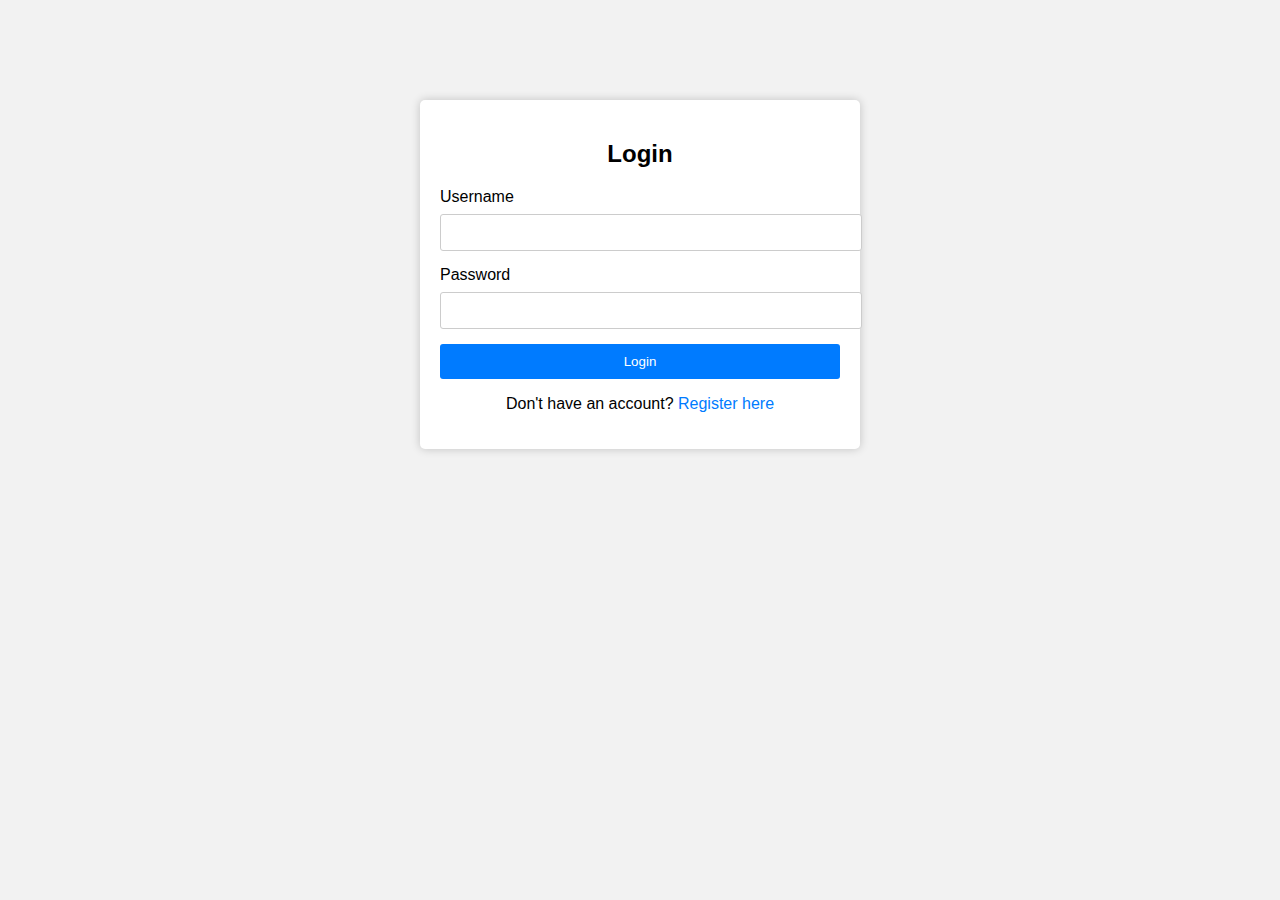
<file: index.html>
<!DOCTYPE html>
<html lang="en">
<head>
    <meta charset="UTF-8">
    <meta name="viewport" content="width=device-width, initial-scale=1.0">
    <title>Login</title>
    <link rel="stylesheet" href="styles.css">

</head>
<body>
    <div class="container">
        <form class="form" onsubmit="return login()">
            <h2>Login</h2>
            <label for="username">Username</label>
            <input type="text" id="username" name="username" required>

            <label for="password">Password</label>
            <input type="password" id="password" name="password" required>

            <button type="submit">Login</button>
        </form>
        <p>Don't have an account? <a href="register.html">Register here</a></p>
    </div>

    <script>
        function login() {
            event.preventDefault();
            // Get the entered username and password
            var inputUsername = document.getElementById("username").value;
            var inputPassword = document.getElementById("password").value;

            // Check if the entered username and password match those in local storage
            var users = JSON.parse(localStorage.getItem('users')) ||[];
            var existingUser = users.find(function(user){
                return user.username === inputUsername && user.password === inputPassword;
            });

            if (existingUser){
                localStorage.setItem('uname', inputUsername);
                window.location.href="school.html"
            }else {
                alert("Invalid username or password. Please try again.");
                return false; // Prevent the form from submitting
            }
            
        }
    </script>
    
</body>
</html>
</file>
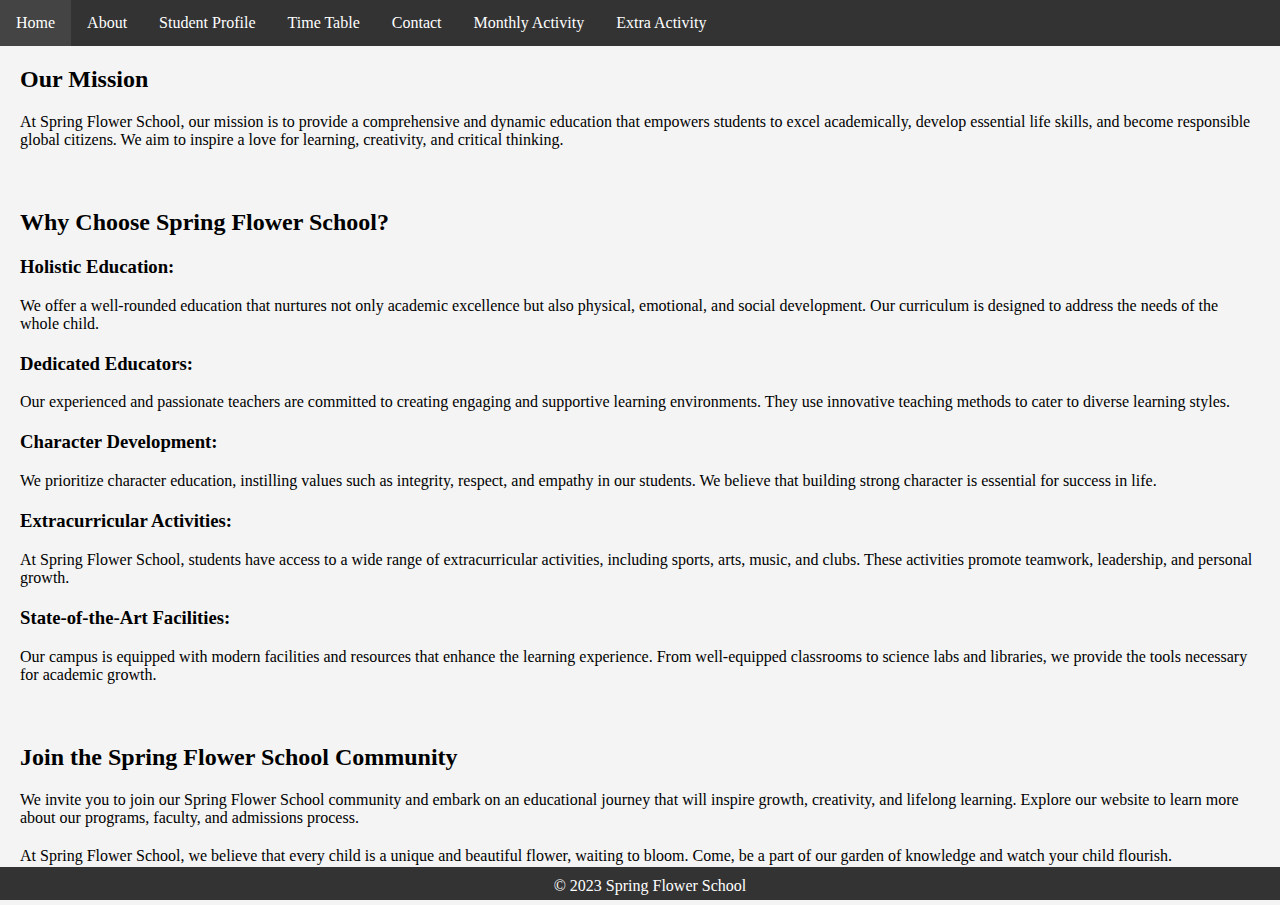
<file: about.html>
<!DOCTYPE html>
<html>

<head>
    <title>About us</title>
    <link rel="stylesheet" type="text/css" href="style.css">
    <script src="https://ajax.googleapis.com/ajax/libs/jquery/3.6.4/jquery.min.js"></script>
</head>

<body>
    <ul class="menu-bar">
        <li><a href="school.html">Home</a></li>
        <li><a href="about.html">About</a></li>
        <li><a href="studentprofile.html">Student Profile</a></li>
        <li><a href="timetable.html">Time Table</a></li>
        <li><a href="contact.html">Contact</a></li>
        <li><a href="monthly.html">Monthly Activity</a></li>
        <li><a href="extra.html">Extra Activity</a></li>
        <li class="b"><span id="name"></span></li>
    </ul>
    <section class="mission">
        <h2>Our Mission</h2>
        <p>At Spring Flower School, our mission is to provide a comprehensive and dynamic education that empowers students to excel academically, develop essential life skills, and become responsible global citizens. We aim to inspire a love for learning, creativity, and critical thinking.</p>
    </section>

    <section class="why">
        <h2>Why Choose Spring Flower School?</h2>
        <h3>Holistic Education:</h3>
        <p>We offer a well-rounded education that nurtures not only academic excellence but also physical, emotional, and social development. Our curriculum is designed to address the needs of the whole child.</p>
        <h3>Dedicated Educators:</h3>
        <p>Our experienced and passionate teachers are committed to creating engaging and supportive learning environments. They use innovative teaching methods to cater to diverse learning styles.</p>
        <h3>Character Development:</h3>
        <p>We prioritize character education, instilling values such as integrity, respect, and empathy in our students. We believe that building strong character is essential for success in life.</p>
        <h3>Extracurricular Activities:</h3>
        <p>At Spring Flower School, students have access to a wide range of extracurricular activities, including sports, arts, music, and clubs. These activities promote teamwork, leadership, and personal growth.</p>
        <h3>State-of-the-Art Facilities:</h3>
        <p>Our campus is equipped with modern facilities and resources that enhance the learning experience. From well-equipped classrooms to science labs and libraries, we provide the tools necessary for academic growth.</p>
    </section>

    <section class="join">
        <h2>Join the Spring Flower School Community</h2>
        <p>We invite you to join our Spring Flower School community and embark on an educational journey that will inspire growth, creativity, and lifelong learning. Explore our website to learn more about our programs, faculty, and admissions process.</p>
        <p>At Spring Flower School, we believe that every child is a unique and beautiful flower, waiting to bloom. Come, be a part of our garden of knowledge and watch your child flourish.</p>
        
    </section>
    <footer>
        <p>&copy; 2023 Spring Flower School</p>
    </footer>

    <script>
        // Function to retrieve the student's name
        $(document).ready(function(){
            document.getElementById("name").innerHTML=localStorage.getItem('uname');
        });
    </script>

</body>

</html>
</file>
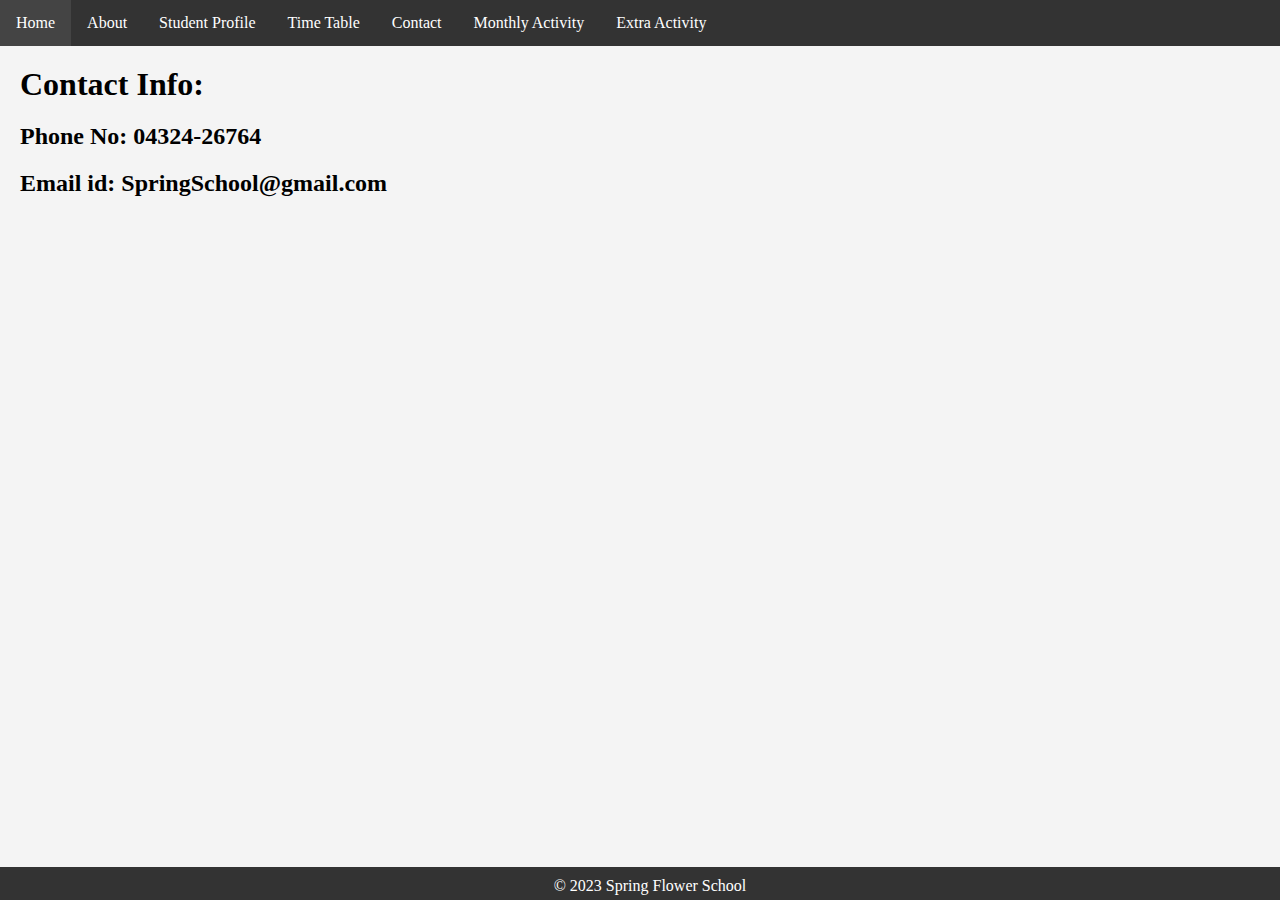
<file: contact.html>
<!DOCTYPE html>
<html>

<head>
    <title>Contact</title>
    <link rel="stylesheet" type="text/css" href="style.css">
    <script src="https://ajax.googleapis.com/ajax/libs/jquery/3.6.4/jquery.min.js"></script>
</head>

<body>
    <ul class="menu-bar">
        <li><a href="school.html">Home</a></li>
        <li><a href="about.html">About</a></li>
        <li><a href="studentprofile.html">Student Profile</a></li>
        <li><a href="timetable.html">Time Table</a></li>
        <li><a href="contact.html">Contact</a></li>
        <li><a href="monthly.html">Monthly Activity</a></li>
        <li><a href="extra.html">Extra Activity</a></li>
        <li class="b"><span id="name"></span></li>
    </ul>
    <section class="Contact">
        <h1>Contact Info:</h1>
        <h2>Phone No: 04324-26764</h2>
        <h2>Email id: SpringSchool@gmail.com</h2>
    </section>

    <footer>
        <p>&copy; 2023 Spring Flower School</p>
    </footer>


    <script>
        // Function to retrieve the student's name
        $(document).ready(function(){
            document.getElementById("name").innerHTML=localStorage.getItem('uname');
        });
    </script>
    
</body>

</html>
</file>
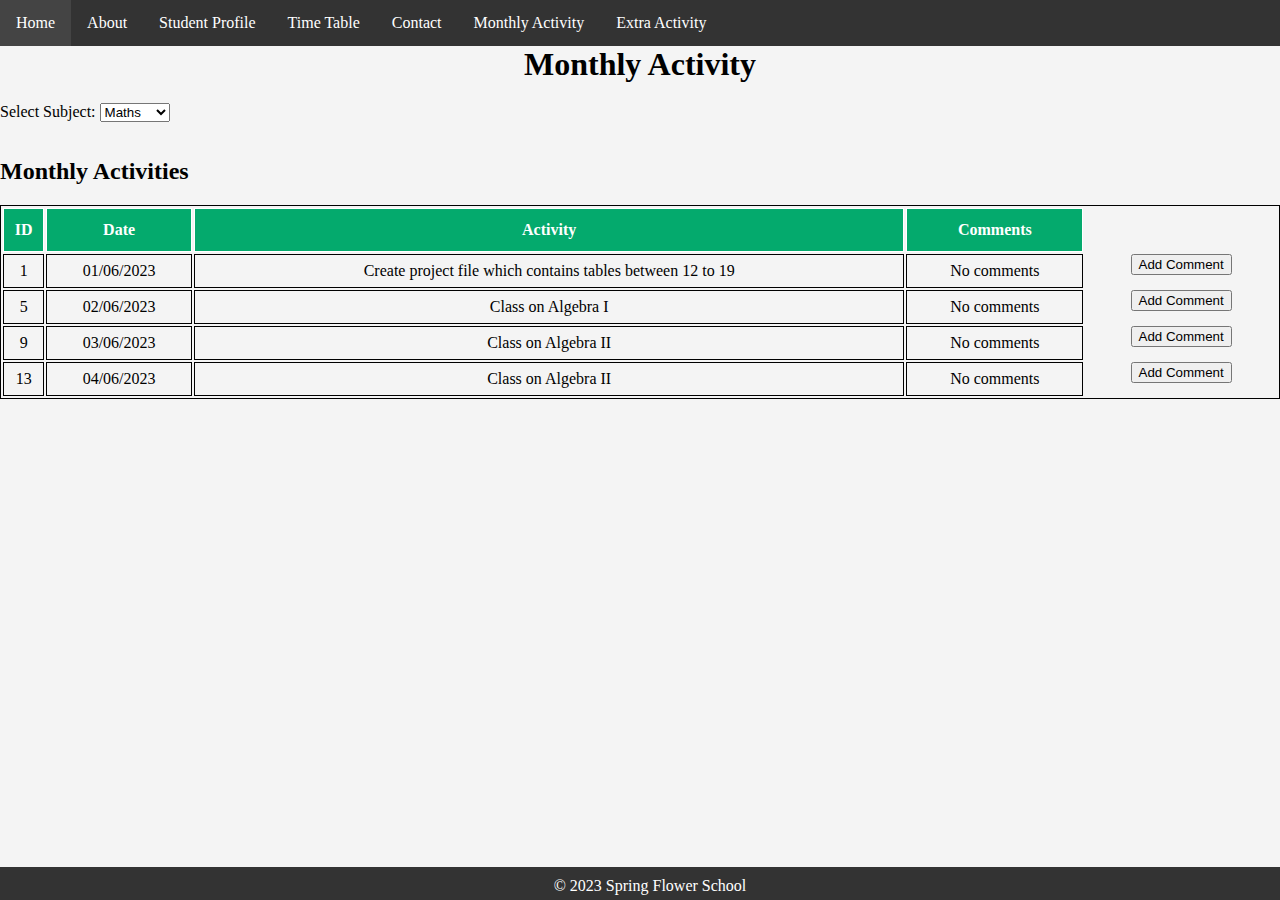
<file: monthly.html>
<!DOCTYPE html>
<html lang="en">
<head>
    <meta charset="UTF-8">
    <meta name="viewport" content="width=device-width, initial-scale=1.0">
    <title>Monthly Activity Page</title>
    <link rel="stylesheet" href="style.css">
    <link rel="stylesheet" type="text/css" href="style.css">
    <script src="https://ajax.googleapis.com/ajax/libs/jquery/3.6.4/jquery.min.js"></script>
</head>
<body>
    <ul class="menu-bar">
        <li><a href="school.html">Home</a></li>
        <li><a href="about.html">About</a></li>
        <li><a href="studentprofile.html">Student Profile</a></li>
        <li><a href="timetable.html">Time Table</a></li>
        <li><a href="contact.html">Contact</a></li>
        <li><a href="monthly.html">Monthly Activity</a></li>
        <li><a href="extra.html">Extra Activity</a></li>
        <li class="b"><span id="name"></span></li>
    </ul>

    <h1><center>Monthly Activity</center></h1>

    <!-- Create a drop-down menu for selecting subjects -->
    <label for="subjectSelect">Select Subject: </label>
    <select id="subjectSelect" onchange="displayActivities()">
        <option value="Maths">Maths</option>
        <option value="Science">Science</option>
        <option value="P.E">P.E</option>
        <option value="English">English</option>
        <!-- Add more subjects as needed -->
    </select>

    <br>
    <br>
    <br>

    <h2>Monthly Activities</h2>
    <table>
        <thead>
            <tr>
                <th>ID</th>
                <th>Date</th>
                <th>Activity</th>
                <th>Comments</th>
            </tr>
        </thead>
        <tbody id="activityList">
            <!-- Monthly activities will be displayed here -->
        </tbody>
    </table>

    <script>
        // Define an array to store monthly activities
        var monthlyActivities = [
            {
                id: 1,
                activity: "Create project file which contains tables between 12 to 19",
                subject: "Maths",
                date: "01/06/2023",
                comments:[]
            },
            {
                id: 2,
                activity: "Perform science experiment 1",
                subject: "Science",
                date: "05/06/2023",
                comments:[]
            },
            {
                id: 3,
                activity: "Read chapter-1 from the English book",
                subject: "English",
                date: "13/06/2023",
                comments:[]
            },
            {
                id: 4,
                activity: "Cricket",
                subject: "P.E",
                date: "16/06/2023",
                comments:[]
            },
            {
                id: 5,
                activity: "Class on Algebra I",
                subject: "Maths",
                date:"02/06/2023",
                comments:[]
            },
            {
                id: 9,
                activity: "Class on Algebra II",
                subject: "Maths",
                date:"03/06/2023",
                comments:[]
            },
            {
                id: 13,
                activity: "Class on Algebra II",
                subject: "Maths",
                date:"04/06/2023",
                comments:[]
            },
            {
                id: 6,
                activity: "Perform science experiment 2",
                subject: "Science",
                date:"08/06/2023",
                comments:[]
            },
            {
                id: 10,
                activity: "Perform science experiment 3",
                subject: "Science",
                date:"09/06/2023",
                comments:[]
            },
            {
                id: 14,
                activity: "Attend science lecture",
                subject: "Science",
                date:"10/06/2023",
                comments:[]
            },
            {
                id: 7,
                activity: "Read chapter-2 from the English book",
                subject: "English",
                date:"14/06/2023",
                comments:[]
            },
            {
                id: 11,
                activity: "Read chapter-3 from the English book",
                subject: "English",
                date:"15/06/2023",
                comments:[]
            },
            {
                id: 8,
                activity: "Football",
                subject: "P.E",
                date:"19/06/2023",
                comments:[]
            }


            // Add more activities and subjects as needed
        ];

        // Function to display monthly activities in a table
        function displayActivities() {
            var subjectSelect = document.getElementById("subjectSelect");
            var selectedSubject = subjectSelect.value;

            var activityList = document.getElementById("activityList");

            // Clear the previous table of activities
            activityList.innerHTML = "";

            // Filter activities based on the selected subject
            const filteredActivities = monthlyActivities.filter(activity => activity.subject === selectedSubject);

            // Display filtered activities in a table
            filteredActivities.forEach(activity => {
                const row = document.createElement("tr");
                const idCell = document.createElement("td");
                idCell.textContent = activity.id;
                row.appendChild(idCell);
                const dateCell = document.createElement("td");
                dateCell.textContent = activity.date;
                row.appendChild(dateCell);
                const activityCell = document.createElement("td");
                activityCell.textContent = activity.activity;
                row.appendChild(activityCell);
        
                // Create a cell for comments
                const commentCell = document.createElement("td");
        
                // Check if the activity has comments
                if (activity.comments && activity.comments.length > 0) {
                    // Create a list to display comments
                    const commentList = document.createElement("ul");
                    activity.comments.forEach(comment => {
                        const commentItem = document.createElement("li");
                        commentItem.textContent = comment;
                        commentList.appendChild(commentItem);
                    });
                    commentCell.appendChild(commentList);
                } else {
                    // If there are no comments, display "No comments"
                    commentCell.textContent = "No comments";
                }
        
                row.appendChild(commentCell);

                // Create a button to add comments
                const commentButton = document.createElement("button");
                commentButton.textContent = "Add Comment";
                commentButton.onclick = function () {
                    // Call a function to handle adding comments when the button is clicked
                    addComment(activity.id);
                };
                row.appendChild(commentButton);
                activityList.appendChild(row);
            });
        }


        // Initially display activities for the default subject (e.g., Maths)
        displayActivities();

        
        // Function to retrieve the student's name
        $(document).ready(function(){
            document.getElementById("name").innerHTML=localStorage.getItem('uname');
        });


        
        // Function to add comments for a specific activity
        // Function to add comments for a specific activity
        function addComment(activityId) {
            const comment = prompt("Enter your comment:");
            if (comment !== null) {
                // Find the index of the activity with the given ID
                const activityIndex = monthlyActivities.findIndex(activity => activity.id === activityId);

                // Check if the activity has a comments array, if not, create one
                if (!monthlyActivities[activityIndex].comments) {
                    monthlyActivities[activityIndex].comments = [];
                }

                // Add the comment to the activity's comments array
                monthlyActivities[activityIndex].comments.push(comment);

                // Update the table to display the new comment
                displayActivities();
            }
        }

    </script>

    <footer>
        <p>&copy; 2023 Spring Flower School</p>
    </footer>
</body>
</html>
</file>
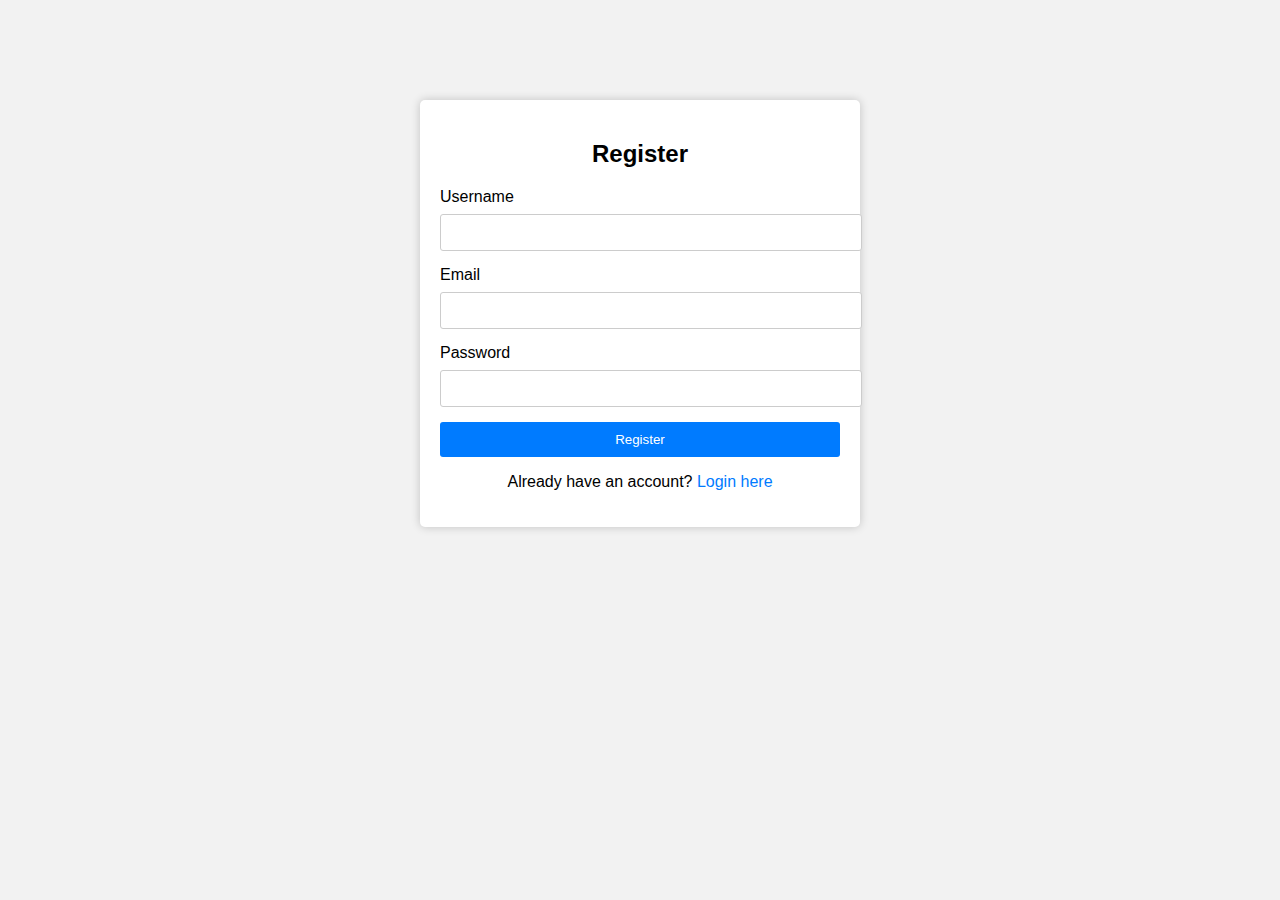
<file: register.html>
<!DOCTYPE html>
<html lang="en">
<head>
    <meta charset="UTF-8">
    <meta name="viewport" content="width=device-width, initial-scale=1.0">
    <title>Register</title>
    <link rel="stylesheet" href="styles.css">
</head>
<body>
    <div class="container">
        <form class="form" onsubmit="return register(event)">
            <h2>Register</h2>
            <label for="username">Username</label>
            <input type="text" id="username" name="username" required>

            <label for="email">Email</label>
            <input type="email" id="email" name="email" required>

            <label for="password">Password</label>
            <input type="password" id="password" name="password" required>

            <button type="submit">Register</button>
        </form>
        <p>Already have an account? <a href="index.html">Login here</a></p>
    </div>

    <script>
        function register(event) {
            event.preventDefault();
            // Get the values entered in the registration form
            var inputUsername = document.getElementById("username").value;
            var inputEmail = document.getElementById("email").value;
            var inputPassword = document.getElementById("password").value;

            // Check if the user already exists in local storage
            var users = JSON.parse(localStorage.getItem('users')) || [];
            var existingUser = users.find(function(user) {
                return user.username === inputUsername;
            });

            if (existingUser) {
                alert("Username already exists. Please choose another one.");
            } else {
                // Add the new user to the local storage
                users.push({ username: inputUsername, email: inputEmail, password: inputPassword });
                localStorage.setItem('users', JSON.stringify(users));
                localStorage.setItem('uname', inputUsername);

                alert("Registration successful!");
                window.location.href = "index.html";
            }
        }
    </script>


            <!-- // localStorage.setItem("username", username);
            // localStorage.setItem("email", email);
            // localStorage.setItem("password", password);

            // alert("Registration successful!");

            // You can optionally redirect the user to the login page here.
            // window.location.href = "index.html"; -->

            <!-- return true; // Allow the form to submit
        } -->

</body>
</html>
</file>
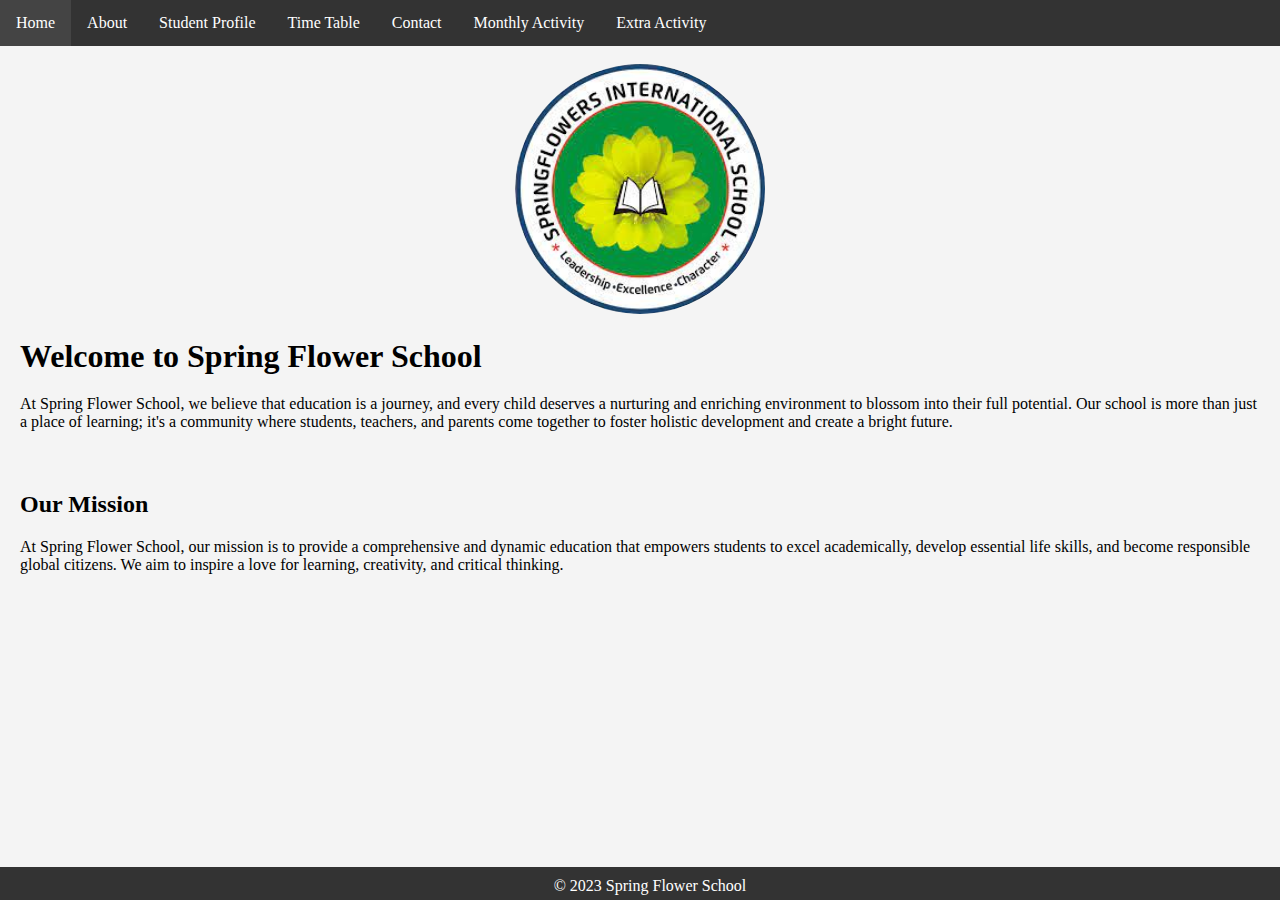
<file: school.html>
<!DOCTYPE html>
<html lang="en">
<head>
    <meta charset="UTF-8">
    <meta name="viewport" content="width=device-width, initial-scale=1.0">
    <title>Spring Flowers</title>
    <link rel="stylesheet" type="text/css" href="style.css">
    <script src="https://ajax.googleapis.com/ajax/libs/jquery/3.6.4/jquery.min.js"></script>
</head>
<body>
    <!-- Menu bar -->
    <ul class="menu-bar">
        <li><a href="school.html?username=" + enteredUsername;>Home</a></li>
        <li><a href="about.html">About</a></li>
        <li><a href="studentprofile.html">Student Profile</a></li>
        <li><a href="timetable.html">Time Table</a></li>
        <li><a href="contact.html">Contact</a></li>
        <li><a href="monthly.html">Monthly Activity</a></li>
        <li><a href="extra.html">Extra Activity</a></li>
        <li class="b"><span id="name"></span></li>
    </ul>


    <br>
    <center style="background-color: #f4f4f4;  " >
        <img src="logo.png" alt="School_logo">
        <br>
    </center>

    <section class="intro">
        <h1>Welcome to Spring Flower School</h1>
        <p>At Spring Flower School, we believe that education is a journey, and every child deserves a nurturing and enriching environment to blossom into their full potential. Our school is more than just a place of learning; it's a community where students, teachers, and parents come together to foster holistic development and create a bright future.</p>
    </section>

    <section class="mission">
        <h2>Our Mission</h2>
        <p>At Spring Flower School, our mission is to provide a comprehensive and dynamic education that empowers students to excel academically, develop essential life skills, and become responsible global citizens. We aim to inspire a love for learning, creativity, and critical thinking.</p>
    </section>

    <footer>
        <p>&copy; 2023 Spring Flower School</p>
    </footer>

    <script>
        // Function to retrieve the student's name
        $(document).ready(function(){
            document.getElementById("name").innerHTML=localStorage.getItem('uname');
        });
    </script>
</body>
</html>
</file>
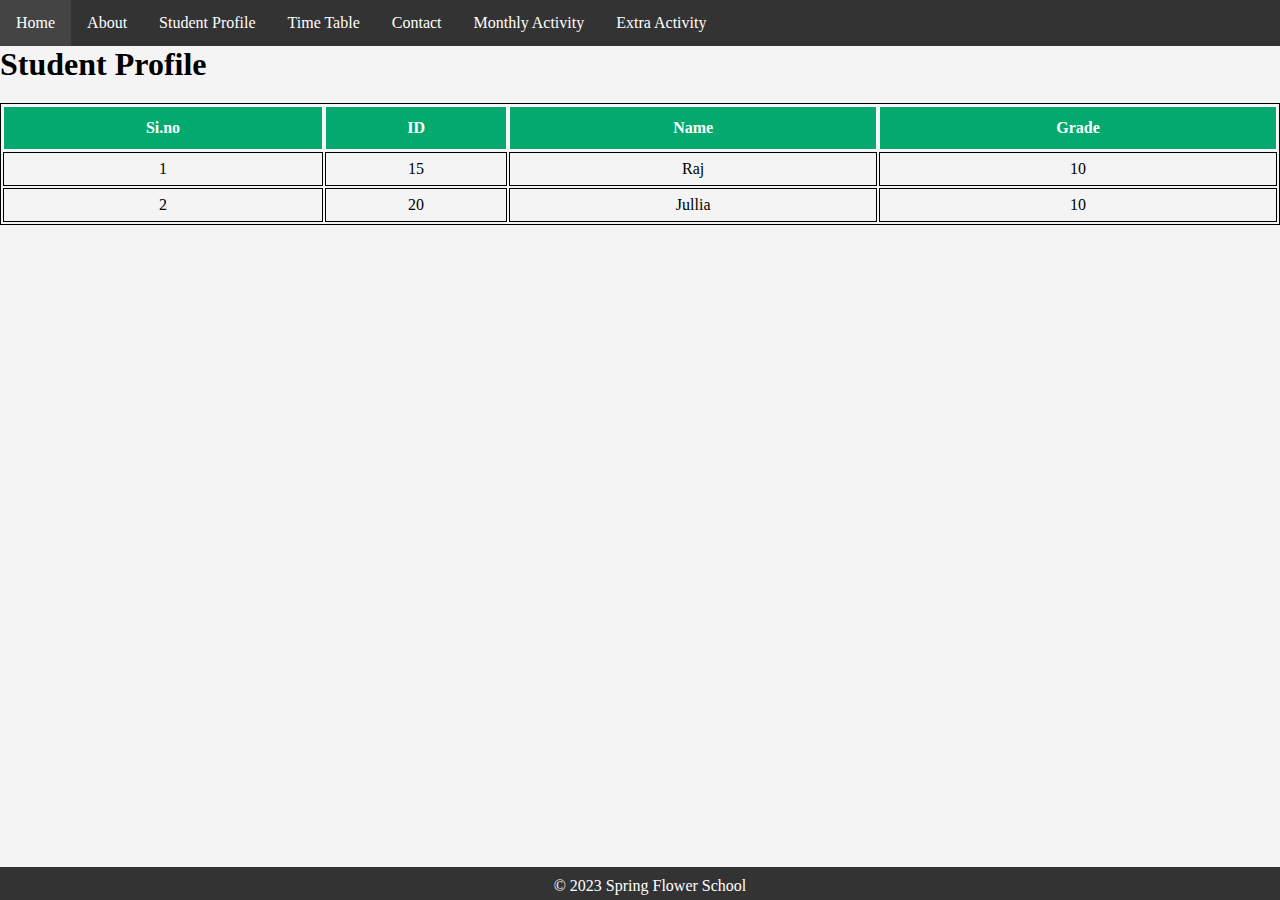
<file: studentprofile.html>
<!DOCTYPE html>
<html>

<head>
    <title>Time Table</title>
    <link rel="stylesheet" type="text/css" href="style.css">
    <script src="https://ajax.googleapis.com/ajax/libs/jquery/3.6.4/jquery.min.js"></script>
</head>

<body>

    <ul class="menu-bar">
        <li><a href="school.html">Home</a></li>
        <li><a href="about.html">About</a></li>
        <li><a href="studentprofile.html">Student Profile</a></li>
        <li><a href="timetable.html">Time Table</a></li>
        <li><a href="contact.html">Contact</a></li>
        <li><a href="monthly.html">Monthly Activity</a></li>
        <li><a href="extra.html">Extra Activity</a></li>
        <li class="b"><span id="name"></span></li>
    </ul>

    <h1>Student Profile</h1>
    <table>
        <tr>
            <th>Si.no</th>
            <th>ID</th>
            <th>Name</th>
            <th>Grade</th>
        </tr>
        <tr>
            <td>1</td>
            <td>15</td>
            <td>Raj</td>
            <td>10</td>
        </tr>
        <tr>
            <td>2</td>
            <td>20</td>
            <td>Jullia</td>
            <td>10</td>
        </tr>










<footer>
    <p>&copy; 2023 Spring Flower School</p>
</footer>
<script>
    // Function to retrieve the student's name
    $(document).ready(function(){
        document.getElementById("name").innerHTML=localStorage.getItem('uname');
    });
</script>
</body>

</html>
</file>
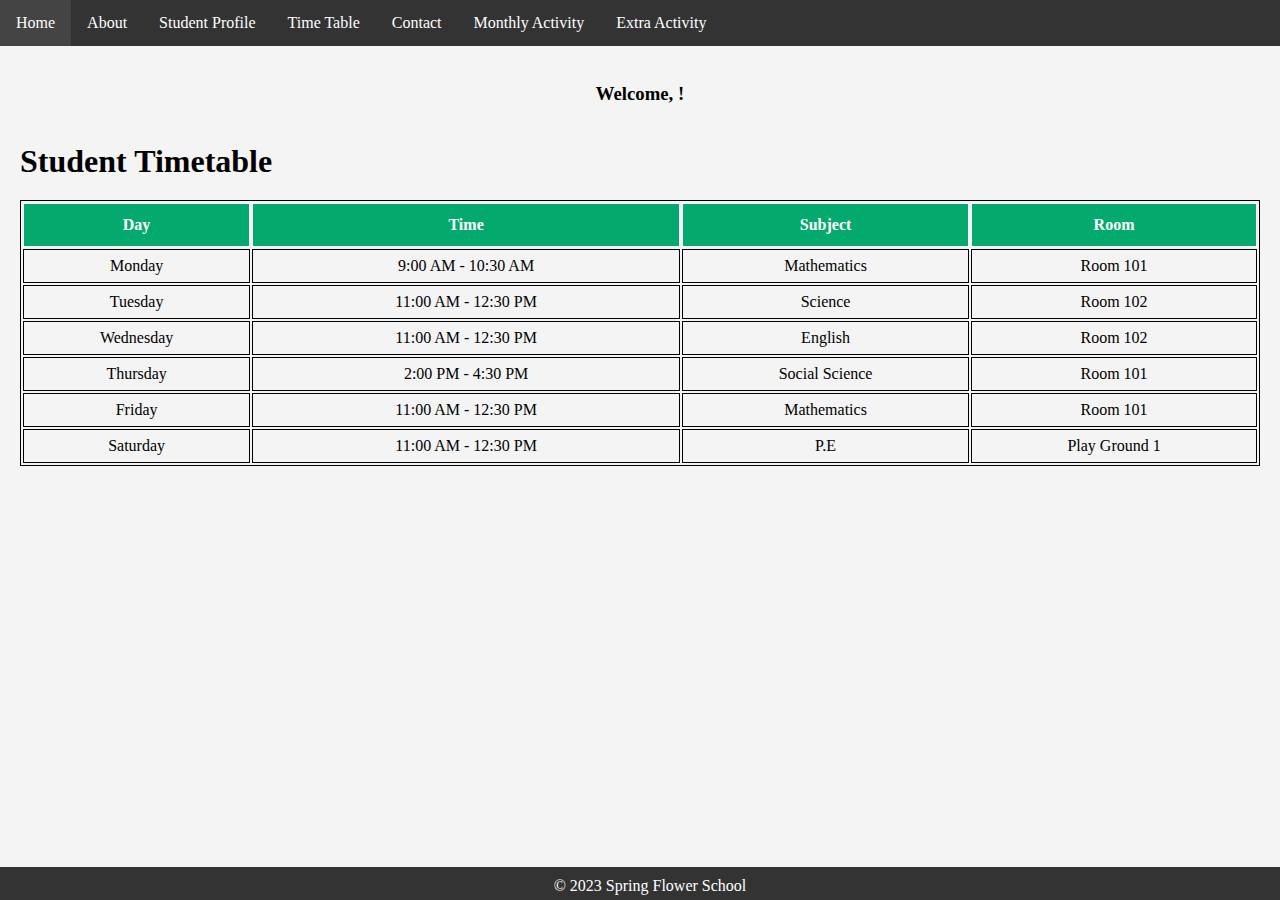
<file: timetable.html>
<!DOCTYPE html>
<html>

<head>
    <title>Time Table</title>
    <link rel="stylesheet" type="text/css" href="style.css">
    <script src="https://ajax.googleapis.com/ajax/libs/jquery/3.6.4/jquery.min.js"></script>
</head>

    <!-- Menu bar -->
    <ul class="menu-bar">
        <li><a href="school.html">Home</a></li>
        <li><a href="about.html">About</a></li>
        <li><a href="studentprofile.html">Student Profile</a></li>
        <li><a href="timetable.html">Time Table</a></li>
        <li><a href="contact.html">Contact</a></li>
        <li><a href="monthly.html">Monthly Activity</a></li>
        <li><a href="extra.html">Extra Activity</a></li>
        <li class="b"><span id="name"></span></li>
    </ul>

    <br>

    <div style="text-align: center;">
        <h3>Welcome, <span id="usernamePlaceholder"></span>!</h3>
    </div>

    <section class="timetable">
        <h1>Student Timetable</h1>
        
        <table>
            <tr>
                <th>Day</th>
                <th>Time</th>
                <th>Subject</th>
                <th>Room</th>
            </tr>
            <tr>
                <td>Monday</td>
                <td>9:00 AM - 10:30 AM</td>
                <td>Mathematics</td>
                <td>Room 101</td>
            </tr>
            <tr>
                <td>Tuesday</td>
                <td>11:00 AM - 12:30 PM</td>
                <td>Science</td>
                <td>Room 102</td>
            </tr>
            <tr>
                <td>Wednesday</td>
                <td>11:00 AM - 12:30 PM</td>
                <td>English</td>
                <td>Room 102</td>
            </tr>
            <tr>
                <td>Thursday</td>
                <td>2:00 PM - 4:30 PM</td>
                <td>Social Science</td>
                <td>Room 101</td>
            </tr>
            <tr>
                <td>Friday</td>
                <td>11:00 AM - 12:30 PM</td>
                <td>Mathematics</td>
                <td>Room 101</td>
            </tr>
            <tr>
                <td>Saturday</td>
                <td>11:00 AM - 12:30 PM</td>
                <td>P.E</td>
                <td>Play Ground 1</td>
            </tr>
        </table>
    </section>

    <footer>
        <p>&copy; 2023 Spring Flower School</p>
    </footer>

    <script>
        // Function to retrieve the student's name
        $(document).ready(function(){
            document.getElementById("name").innerHTML=localStorage.getItem('uname');
        });
    </script>
    
</body>

</html>
</file>
<file: styles.css>
body {
    font-family: Arial, sans-serif;
    background-color: #f2f2f2;
    margin: 0;
    padding: 0;
    margin-top: 100px;
}

.container {
    
    
    max-width: 400px;
    margin: 0 auto;
    background-color: #fff;
    padding: 20px;
    border-radius: 5px;
    box-shadow: 0 0 10px rgba(0, 0, 0, 0.2);
}

.form h2 {
    text-align: center;
}

.form label {
    display: block;
    margin-bottom: 8px;
}

.form input {
    width: 100%;
    padding: 10px;
    margin-bottom: 15px;
    border: 1px solid #ccc;
    border-radius: 3px;
}

.form button {
    width: 100%;
    background-color: #007BFF;
    color: #fff;
    padding: 10px;
    border: none;
    border-radius: 3px;
    cursor: pointer;
}

.form button:hover {
    background-color: #0056b3;
}

p {
    text-align: center;
}

p a {
    color: #007BFF;
    text-decoration: none;
}

p a:hover {
    text-decoration: underline;
}
</file>
<file: style.css>
/* Reset default margin and padding */
body{
    background-color:#f4f4f4 ;
}
body, h1, h2, p {
    margin: 0;
    padding: 0;

}


/* Styling for the school logo */
img {
    width: 250px;
    height: 250px;
    object-fit: cover;
    border-radius: 50%;
  }

/* Styling for the menu bar */
ul.menu-bar {
    list-style-type: none;
    margin: 0;
    padding: 0;
    overflow: hidden;
    background-color: #333;
}



.b {
    display: block;
    color: white;
    float: right;
    text-align: center;
    padding: 14px 16px;
    text-decoration: none;
}

ul.menu-bar li a {
    display: block;
    color: white;
    float: left;
    text-align: center;
    padding: 14px 16px;
    text-decoration: none;
}

ul.menu-bar li a:hover {
    background-color: #444;
}


/* Styling for sections */
.intro, .mission, .why, .join, .Contact, .timetable {
    padding: 20px;
    background-color: #f4f4f4;
}



/* Styling for headings and paragraphs */
h1, h2, p {
    margin-bottom: 20px;
}



/* Styling for the footer */
footer {
    position: fixed;
    bottom: 0;
    width: 100%;
    height: 1.5%;
    text-align: center;
    padding: 10px;
    background-color: #333;
    color: white;
}


table, th ,td {
    border: 1px solid;
    
}

table{
    width: 100%;
    height: 70px;
    text-align: center;
}

th{
    background-color: #04AA6D;
    color: white;
    height: 40px;
}

td{
    height: 30px;
}
</file>
